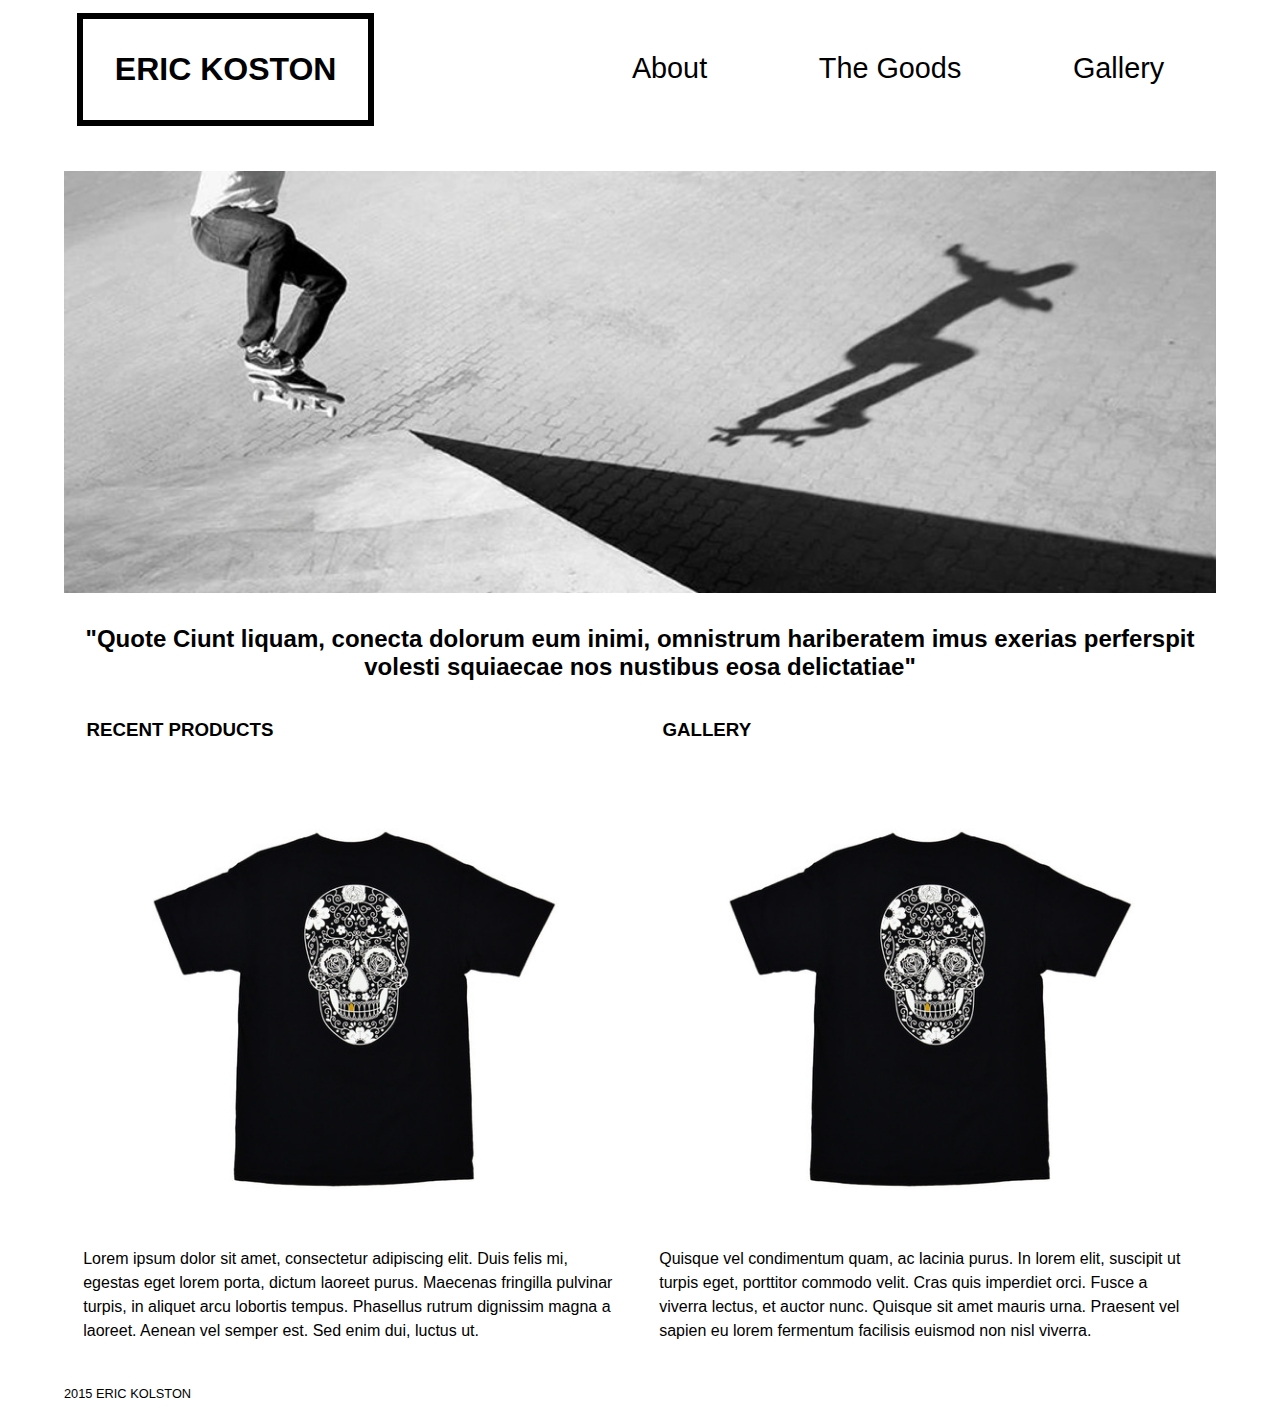
<file: index.html>
<!DOCTYPE html>
<html>

<head>
	<title>ERIC KOLSTON</title>
	<link rel="stylesheet" type="text/css" href="css/style.css">
	<meta name="viewport" content="initial-scale=1.0, width=device-width" />
</head>

<body>
<div class="wrapper">
<header>
		
  		<h1><a href="index.html">Eric Koston</a></h1>
      <nav>
        <a href="about.html">About</a>
        <a href="#">The Goods</a>
        <a href="#">Gallery</a>
      </nav>
	
</header>		

	<div class="spacer"></div>
		<p><img src="images/jump_header.jpg"></p>

	<div class="spacer1"></div>

<div class="spacer"></div>
<div id="quote">
	<h2>"Quote Ciunt liquam, conecta dolorum eum inimi, omnistrum hariberatem imus exerias perferspit volesti squiaecae nos nustibus eosa delictatiae"</h2>

<div class="spacer1"></div>

</div>

<div id="store">
	<h3>Recent products</h3>
	<div class="photo1"><img src="images/store_shirt.jpg"></div>
	<div class="content1">
	Lorem ipsum dolor sit amet, consectetur adipiscing elit. Duis felis mi, egestas eget lorem porta, dictum laoreet purus. Maecenas fringilla pulvinar turpis, in aliquet arcu lobortis tempus. Phasellus rutrum dignissim magna a laoreet. Aenean vel semper est. Sed enim dui, luctus ut.</div>
</div>

<div id="gallery">
	<h3>Gallery</h3>
	<div class="photo2"><img src="images/store_shirt.jpg"></div>
	<div class="content2">
	Quisque vel condimentum quam, ac lacinia purus. In lorem elit, suscipit ut turpis eget, porttitor commodo velit. Cras quis imperdiet orci. Fusce a viverra lectus, et auctor nunc. Quisque sit amet mauris urna. Praesent vel sapien eu lorem fermentum facilisis euismod non nisl viverra.</div>
</div>

	<footer>2015 ERIC KOLSTON</footer>

</div>
</body>
</html>
</file>
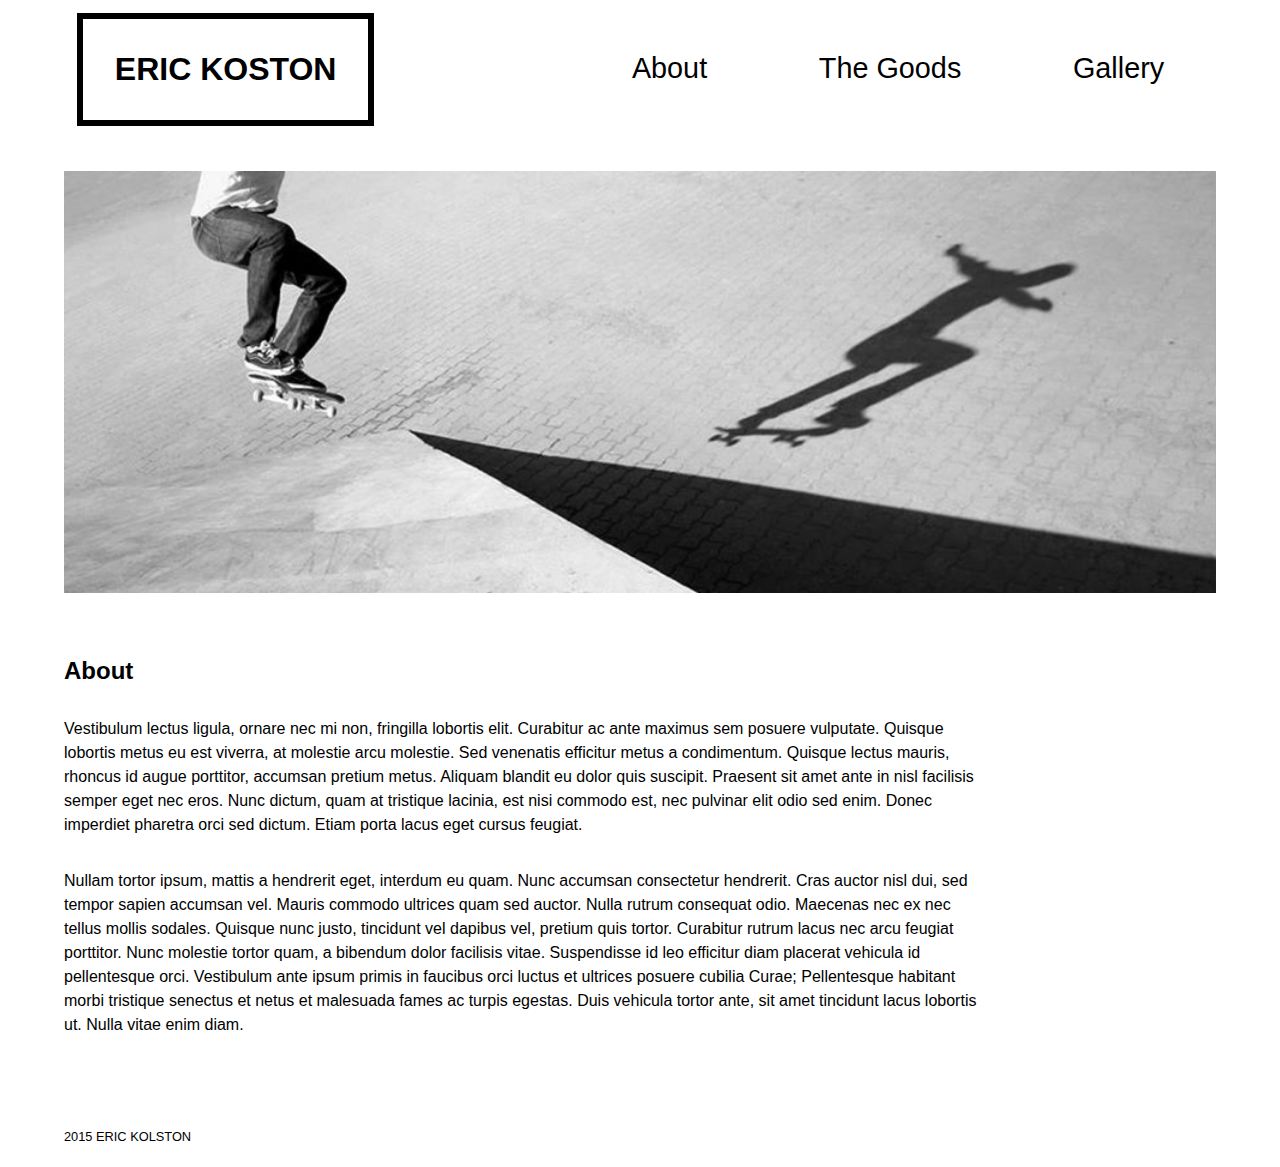
<file: about.html>
<!DOCTYPE html>
<html>

<head>
	<title>ERIC KOLSTON</title>
	<link rel="stylesheet" type="text/css" href="css/style.css">
</head>

<body>
<div class="wrapper">
<header>
		
	  <h1><a href="index.html">Eric Koston</a></h1>
      <nav>
        <a href="about.html">About</a>
        <a href="#">The Goods</a>
        <a href="#">Gallery</a>
      </nav>
	
</header>		

<div class="spacer"></div>
	<p><img src="images/jump_header.jpg"></p>
<div class="spacer"></div>

<div class="spacer"></div>

<div id="about">
	<h2>About</h2>
<div class="spacer"></div>
</div>

	<div class="about1">
	<p>Vestibulum lectus ligula, ornare nec mi non, fringilla lobortis elit. Curabitur ac ante maximus sem posuere vulputate. Quisque lobortis metus eu est viverra, at molestie arcu molestie. Sed venenatis efficitur metus a condimentum. Quisque lectus mauris, rhoncus id augue porttitor, accumsan pretium metus. Aliquam blandit eu dolor quis suscipit. Praesent sit amet ante in nisl facilisis semper eget nec eros. Nunc dictum, quam at tristique lacinia, est nisi commodo est, nec pulvinar elit odio sed enim. Donec imperdiet pharetra orci sed dictum. Etiam porta lacus eget cursus feugiat.
	</p>
<div class="spacer"></div>
	<p>Nullam tortor ipsum, mattis a hendrerit eget, interdum eu quam. Nunc accumsan consectetur hendrerit. Cras auctor nisl dui, sed tempor sapien accumsan vel. Mauris commodo ultrices quam sed auctor. Nulla rutrum consequat odio. Maecenas nec ex nec tellus mollis sodales. Quisque nunc justo, tincidunt vel dapibus vel, pretium quis tortor. Curabitur rutrum lacus nec arcu feugiat porttitor. Nunc molestie tortor quam, a bibendum dolor facilisis vitae. Suspendisse id leo efficitur diam placerat vehicula id pellentesque orci. Vestibulum ante ipsum primis in faucibus orci luctus et ultrices posuere cubilia Curae; Pellentesque habitant morbi tristique senectus et netus et malesuada fames ac turpis egestas. Duis vehicula tortor ante, sit amet tincidunt lacus lobortis ut. Nulla vitae enim diam.
	</p>
	</div>

<footer>2015 ERIC KOLSTON</footer>

</div>
</body>
</html>
</file>
<file: css/style.css>
* {
	margin:0;
	padding:0;
}

body {
	font-size: 1em;
	font-family: Helvetica, sans-serif;
}

h1 a{
	text-decoration: none;
	color: black;
}

h1 a:hover {
	color:  #FF9933;
}

h1 {
	padding: 1em;
	margin: .4em;
	text-decoration: none;
	text-transform: uppercase;
	border: .2em solid black;
	float: left;
	font-weight: 800;
	font-size: 2em;
} 

.wrapper {
	width: 90%;
	margin: 0px auto;
}

nav {
	font-size: 1.8em;
 	float: right;
} 

nav a {	
	text-decoration: none;
	color: black;
	margin: 1.8em;
	display: inline-block;
}

nav a:hover {
	color:  #FF9933;
}

#quote {
	text-align: center;
}

.spacer {
	height: 2em;
	clear:both;
}

p img {
	display: block;
	margin: 0 auto;
	width: 100%;
}

.content1, .content2 {
	padding: 1.2em;
}

h3{
	text-transform: uppercase;
	padding: 1.2em;
}
.photo1 img {
	width: 80%;
	display: block;
	margin: 0 auto;
}
.photo2 img {
	width: 80%;
	display: block;
	margin: 0 auto;
}

#store {
	float: left;
	width: 50%;
	margin: .8em auto;
	line-height: 1.5;
}

#gallery {
	float: right;
	width: 50%;
	margin: .8em auto;
	line-height: 1.5;
}

.about1 {
	width: 80%;
  	margin-bottom: 5em;
  	text-align: left;
  	font-size: 1em;
  	line-height: 1.5;
}

footer {
	clear:both;
	font-size: .8em;
	background-color: #fff;
	text-align: left;
	color: #000;
	height: 1em;
	padding-top: .9em;
	padding-bottom: 2em;
}

@media screen and (max-width: 700px) {
	
	body {
		font-size: 14px;
	}

	h1 {
		padding: .8em;
		margin: .2em;
		text-decoration: none;
		text-transform: uppercase;
		float: none;
		font-weight: 800;
		font-size: 1.8em;
	} 


	nav {
		font-size: 1.6em;
	 	float: left;

	} 

	nav a {	
		margin: 1.8em;
		display: block;
	}

	p img {
		display: block;
		margin: 0 auto;
		width: 100%;
	}


	.photo1 img {
		width: 80%;
		display: block;
		margin: 0 auto;
	}
	.photo2 img {
		width: 80%;
		display: block;
		margin: 0 auto;
	}



	.about1 {
		width: 80%;
	  	margin-bottom: 5em;
	  	text-align: left;
	  	font-size: 1em;
	  	line-height: 1.5;
	}

}


@media screen and (max-width: 550px) {
	
	h3{
		padding: .8 em;
	}

	.content1, .content2 {
		padding: .2 em;
	}

	#store {
		float: none;
		width: 80%;
		margin: .4em auto;
		line-height: 1.5;
	}

	#gallery {
		float: none;
		width: 80%;
		margin: .4em auto;
		line-height: 1.5;
	}

	.about1 {
		width: 80%;
	  	margin-bottom: 5em;
	  	text-align: left;
	  	font-size: 1em;
	  	line-height: 1.5;
	  	padding-left: 2.4 em;
	}


}
</file>
